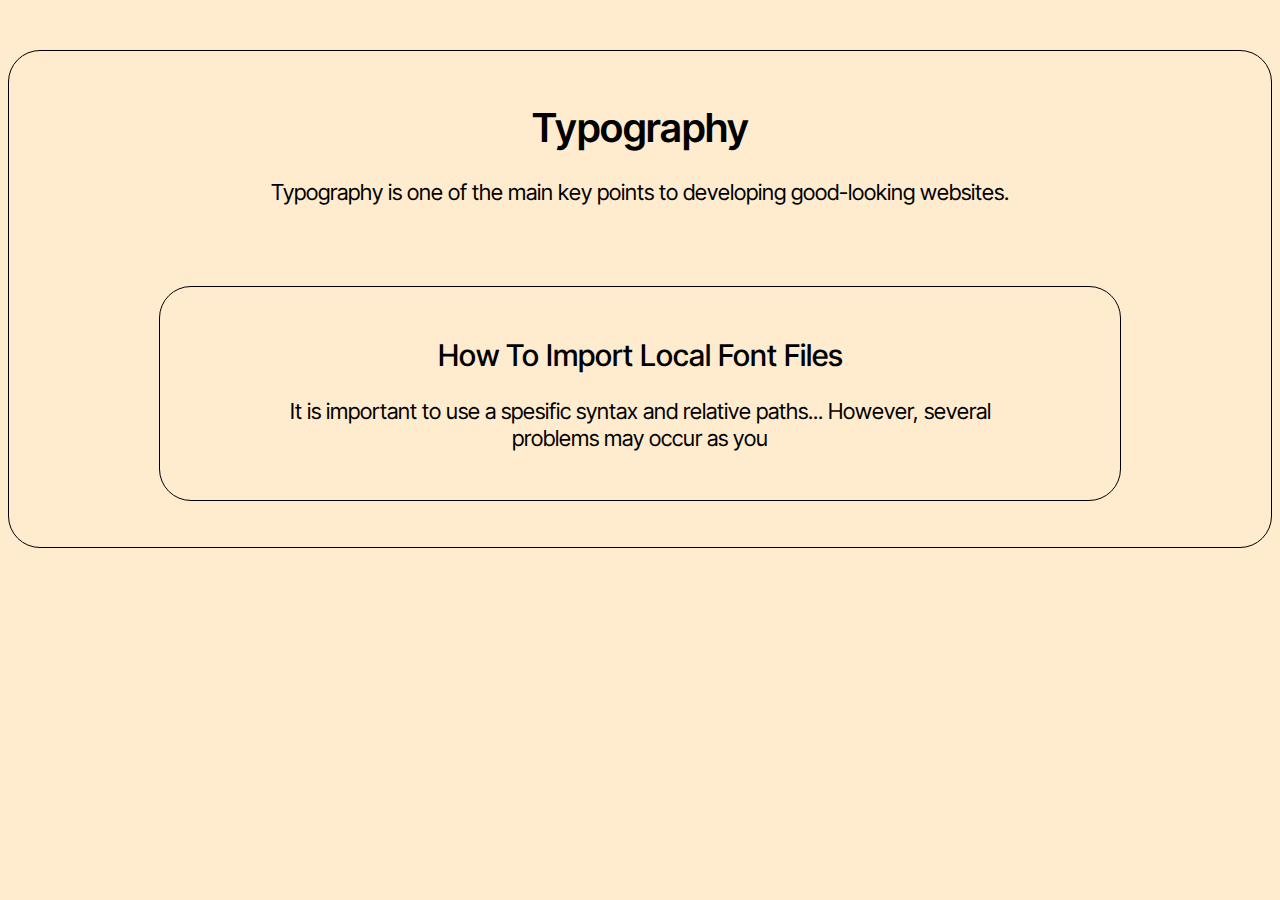
<file: index.html>
<!DOCTYPE html>

<html>

    <head>
        <title>Website</title>
        <link href = "stylesheet.css" rel = "stylesheet">
        <link rel="preconnect" href="https://fonts.googleapis.com">
        <link rel="preconnect" href="https://fonts.gstatic.com" crossorigin>
        <link href="https://fonts.googleapis.com/css2?family=Inter+Tight:ital,wght@0,100..900;1,100..900&display=swap" rel="stylesheet">
    </head>

    <body>
        <div class="center-container">
            <h1 class="main-title">Typography<h1>
            <p class="standart-paragraph">Typography is one of the main key points to developing good-looking websites.</p>

            <div class="sub-center-cont">
                <h2 class="sub-title"">How To Import Local Font Files</h2>
                <p class="standart-paragraph">It is important to use a spesific syntax and relative paths... However, several problems may occur as you </p>
            </div>
        </div>
    </body>

</html>
</file>
<file: stylesheet.css>
*{
    background-color:blanchedalmond;
}

.center-container {
    max-width: fit-content;
    margin-left: auto;
    margin-right: auto;
    margin-top: 50px;
    border: 1px solid black;
    padding: 25px 150px;
    border-radius: 32px;
    max-width: 1000px
  }


  .sub-center-cont{
    max-width: fit-content;
    margin-left: auto;
    margin-right: auto;
    margin-top: 50px;
    border: 1px solid black;
    padding: 25px 100px;
    border-radius: 32px;
    margin-top: 80px;
  }


  .main-title, .standart-paragraph, .sub-title{
    text-align: center;
    font-family: 'Inter Tight', sans-serif;
  }

  .main-title{
    font-size: 40px;
    font-weight: 600;
  }

  .sub-title{
    font-weight: 500;
    font-size: 30px;
  }

.standart-paragraph{
    font-weight: 400;   
    font-size: 22px;
    line-height: 1.25;
}
</file>
